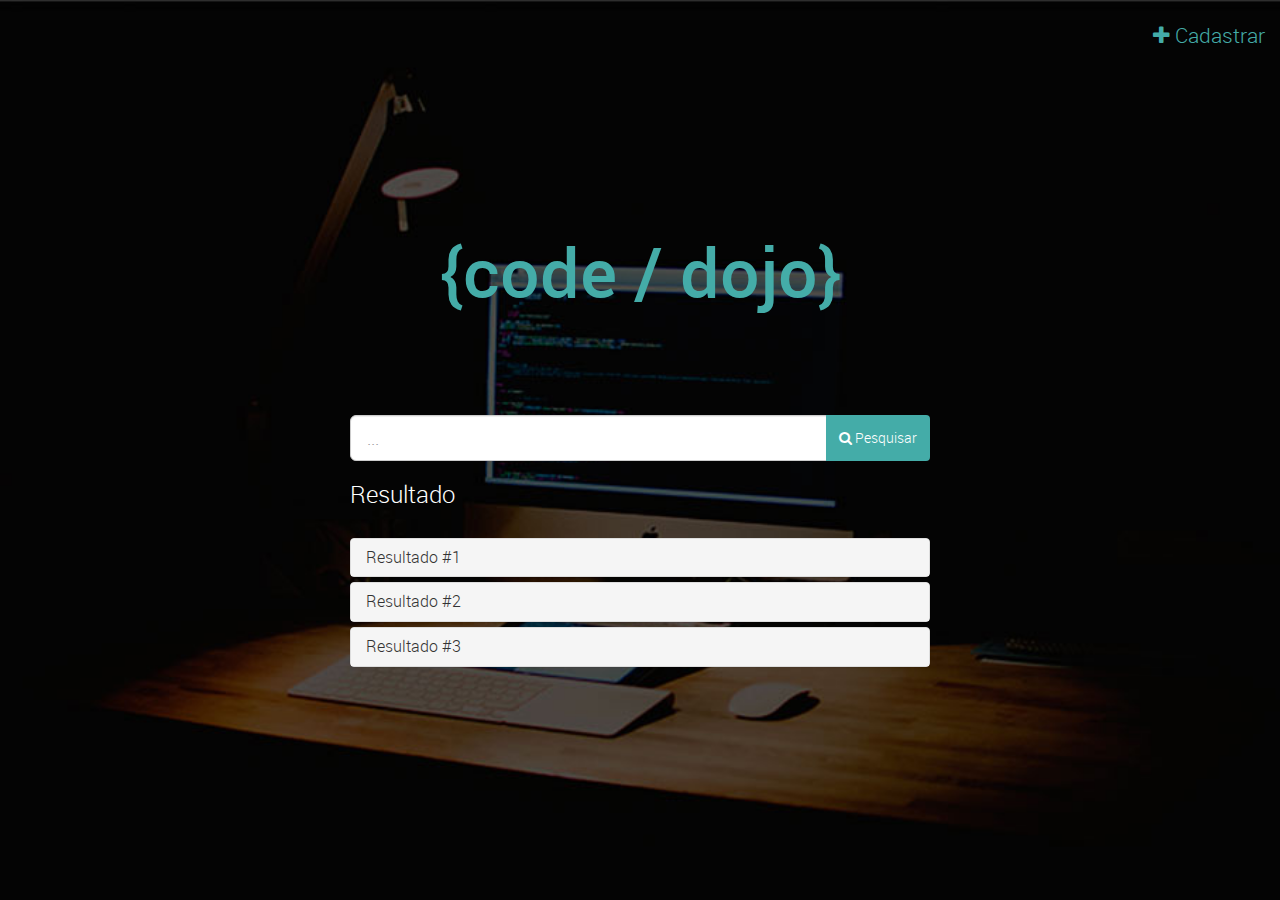
<file: index.html>
<!DOCTYPE html>
<html>
<head>
  <meta charset="utf-8">
  <meta http-equiv="X-UA-Compatible" content="IE=edge">
  <title></title>
  
   <!-- Bootstrap -->
    <link href="vendors/bootstrap/css/bootstrap.min.css" rel="stylesheet">
    <!-- Font Awesome -->
    <link href="fonts/font-awesome/css/font-awesome.min.css" rel="stylesheet">
    <!-- Custom Theme Style -->
 <link rel="stylesheet" href="css/fonts.css">
  <link rel="stylesheet" href="css/style.css">
</head>
<body>
  <div class="bt-action">
    <a href="cadastro.html" ><i class="fa fa-plus"></i> Cadastrar</a>
  </div>
  <div class="frameT">
        <div class="frameTC">
            <div class="content" id="login-gam">
                <h1>{code / dojo}</h1>
                <form action="">
                  <div class="row">
                    <div class="col-md-12">
                      <div class="input-group">
                        <input type="text" class="form-control  input-lg" placeholder="...">
                        <span class="input-group-btn">
                          <button class="btn   input-lg btn-cadastro" type="button"><i class="fa fa-search" aria-hidden="true"></i> Pesquisar </button>
                        </span>
                      </div><!-- /input-group -->
                    </div>
                  </div>
                </form>
                <div class="">
                  <h3>Resultado</h3>
              <div class="panel-group" id="accordion" role="tablist" aria-multiselectable="true">
  <div class="panel panel-default">
    <div class="panel-heading" role="tab" id="headingOne">
      <h4 class="panel-title">
        <a role="button" data-toggle="collapse" data-parent="#accordion" href="#collapseOne" aria-expanded="true" aria-controls="collapseOne">
          Resultado #1
        </a>
      </h4>
    </div>
    <div id="collapseOne" class="panel-collapse collapse" role="tabpanel" aria-labelledby="headingOne">
      <div class="panel-body">
        <p class="col-md-6"><label for="">Nome:</label> fulado de tal</p>
        <p class="col-md-6"><label for="">E-mail:</label> teste@teste.com.br</p>
        <p class="col-md-6"><label for="">Telefone:</label> telefone</p>
        <p class="col-md-6"><label for="">Empresa:</label> empresa</p>
        <p class="col-md-12"><label for="">Obs:</label> Lorem ipsum dolor sit amet, consectetur adipisicing elit. Saepe labore accusamus ex, maxime corrupti similique delectus, tenetur ipsa, molestiae dolorum debitis ut amet aut. Dignissimos omnis ipsam sapiente vero, eaque.</p>
        <div class="col-md-4 pull-right">
          <button type="button" class="btn btn-info btn-xs "><span class="glyphicon glyphicon-pencil"></span> Editar</button>
          <button type="button" class="btn btn-danger btn-xs "><span class="glyphicon glyphicon-trash"></span> Delete</button>
        </div>
      </div>
    </div>
  </div>
  <div class="panel panel-default">
    <div class="panel-heading" role="tab" id="headingTwo">
      <h4 class="panel-title">
        <a class="collapsed" role="button" data-toggle="collapse" data-parent="#accordion" href="#collapseTwo" aria-expanded="false" aria-controls="collapseTwo">
          Resultado #2
        </a>
      </h4>
    </div>
    <div id="collapseTwo" class="panel-collapse collapse" role="tabpanel" aria-labelledby="headingTwo">
      <div class="panel-body">
         <p class="col-md-6"><label for="">Nome:</label> fulado de tal</p>
        <p class="col-md-6"><label for="">E-mail:</label> teste@teste.com.br</p>
        <p class="col-md-6"><label for="">Telefone:</label> telefone</p>
        <p class="col-md-6"><label for="">Empresa:</label> empresa</p>
        <p class="col-md-12"><label for="">Obs:</label> Lorem ipsum dolor sit amet, consectetur adipisicing elit. Saepe labore accusamus ex, maxime corrupti similique delectus, tenetur ipsa, molestiae dolorum debitis ut amet aut. Dignissimos omnis ipsam sapiente vero, eaque.</p>
        <div class="col-md-4 pull-right">
          <button type="button" class="btn btn-info btn-xs "><span class="glyphicon glyphicon-pencil"></span> Editar</button>
          <button type="button" class="btn btn-danger btn-xs "><span class="glyphicon glyphicon-trash"></span> Delete</button>
        </div>
      </div>
    </div>
  </div>
  <div class="panel panel-default">
    <div class="panel-heading" role="tab" id="headingThree">
      <h4 class="panel-title">
        <a class="collapsed" role="button" data-toggle="collapse" data-parent="#accordion" href="#collapseThree" aria-expanded="false" aria-controls="collapseThree">
          Resultado #3
        </a>
      </h4>
    </div>
    <div id="collapseThree" class="panel-collapse collapse" role="tabpanel" aria-labelledby="headingThree">
      <div class="panel-body">
         <p class="col-md-6"><label for="">Nome:</label> fulado de tal</p>
        <p class="col-md-6"><label for="">E-mail:</label> teste@teste.com.br</p>
        <p class="col-md-6"><label for="">Telefone:</label> telefone</p>
        <p class="col-md-6"><label for="">Empresa:</label> empresa</p>
        <p class="col-md-12"><label for="">Obs:</label> Lorem ipsum dolor sit amet, consectetur adipisicing elit. Saepe labore accusamus ex, maxime corrupti similique delectus, tenetur ipsa, molestiae dolorum debitis ut amet aut. Dignissimos omnis ipsam sapiente vero, eaque.</p>
        <div class="col-md-4 pull-right">
          <button type="button" class="btn btn-info btn-xs "><span class="glyphicon glyphicon-pencil"></span> Editar</button>
          <button type="button" class="btn btn-danger btn-xs "><span class="glyphicon glyphicon-trash"></span> Delete</button>
        </div>
      </div>
    </div>
  </div>
</div>
                </div>
        <div class="clear"></div>
    </div>
</div>
</div>
<script src="vendors/jquery/dist/jquery.min.js"></script>
<script src="vendors/bootstrap/js/bootstrap.min.js"></script>
</body>
</html>
</file>
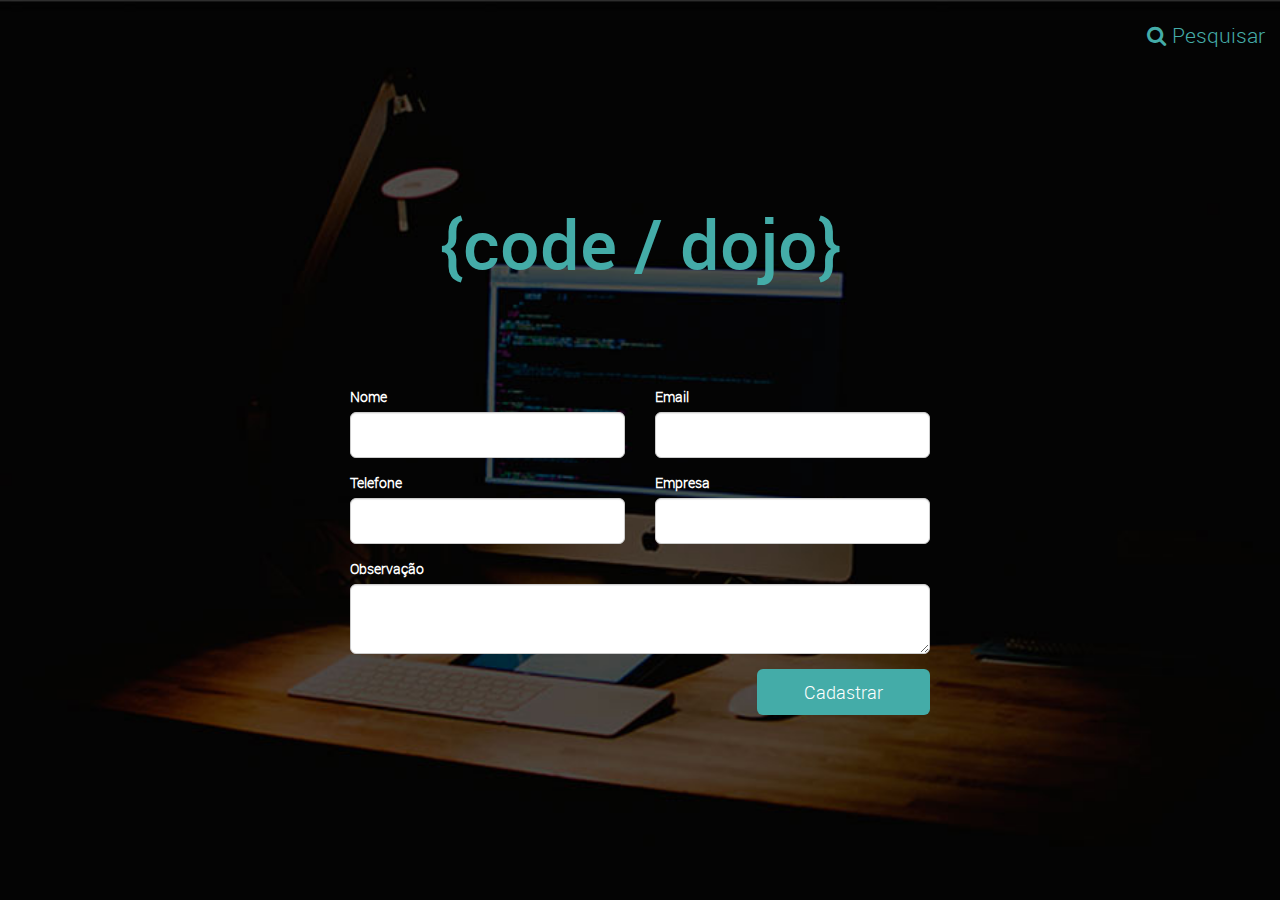
<file: cadastro.html>
<!DOCTYPE html>
<html>
<head>
  <meta charset="utf-8">
  <meta http-equiv="X-UA-Compatible" content="IE=edge">
  <title></title>
   
   <!-- Bootstrap -->
    <link href="vendors/bootstrap/css/bootstrap.min.css" rel="stylesheet">
    <!-- Font Awesome -->
    <link href="fonts/font-awesome/css/font-awesome.min.css" rel="stylesheet">
    <!-- Custom Theme Style -->
 <link rel="stylesheet" href="css/fonts.css">
  <link rel="stylesheet" href="css/style.css">
</head>
<body>
   <div class="bt-action">
    <a href="index.html" > <i class="fa fa-search"></i> Pesquisar</a>
  </div>
  <div class="frameT">
        <div class="frameTC">
            <div class="content" id="login-gam">
                <h1>{code / dojo}</h1>
                <form action="">
                  <div class="row">
                    <div class="col-md-6">
                      <div class="form-group">
                        <label>Nome</label>
                        <input type="text" class="form-control input-lg" placeholder="">
                      </div>
                    </div>
                    <div class="col-md-6">
                      <div class="form-group">
                        <label>Email</label>
                        <input type="email" class="form-control input-lg" placeholder="">
                      </div>
                    </div>
                    
                  </div>
                    <div class="row">
                    <div class="col-md-6">
                      <div class="form-group">
                        <label>Telefone</label>
                        <input type="tel" class="form-control input-lg" placeholder="">
                      </div>
                    </div>
                    <div class="col-md-6">
                      <div class="form-group">
                        <label>Empresa</label>
                        <input type="text" class="form-control input-lg" placeholder="">
                      </div>
                    </div>
                    
                  </div>
                    <div class="row">
                      <div class="col-md-12">
                        <div class="form-group">
                          <label>Observação</label>
                          <textarea name="" id="" class="form-control input-lg" ></textarea>
                         </div>
                      </div>
                    </div>
                    <div class="row">
                      <div class="col-md-4 pull-right">
                       <button type="button" class="btn btn-cadastro btn-lg btn-block">Cadastrar</button>
                      </div>
                    </div>
                </form>
        <div class="clear"></div>
    </div>
</div>
</div>
<script src="vendors/jquery/dist/jquery.min.js"></script>
<script src="vendors/bootstrap/js/bootstrap.min.js"></script>
</body>
</html>
</file>
<file: css/fonts.css>
@font-face {
    font-family: 'robotoblack';
    src: url('../fonts/roboto/Roboto-Black-webfont.eot');
    src: url('../fonts/roboto/Roboto-Black-webfont.eot?#iefix') format('embedded-opentype'),
         url('../fonts/roboto/Roboto-Black-webfont.woff') format('woff'),
         url('../fonts/roboto/Roboto-Black-webfont.ttf') format('truetype'),
         url('../fonts/roboto/Roboto-Black-webfont.svg#robotoblack') format('svg');
    font-weight: normal;
    font-style: normal;

}

@font-face {
    font-family: 'robotoblack_italic';
    src: url('../fonts/roboto/Roboto-BlackItalic-webfont.eot');
    src: url('../fonts/roboto/Roboto-BlackItalic-webfont.eot?#iefix') format('embedded-opentype'),
         url('../fonts/roboto/Roboto-BlackItalic-webfont.woff') format('woff'),
         url('../fonts/roboto/Roboto-BlackItalic-webfont.ttf') format('truetype'),
         url('../fonts/roboto/Roboto-BlackItalic-webfont.svg#robotoblack_italic') format('svg');
    font-weight: normal;
    font-style: normal;

}

@font-face {
    font-family: 'robotobold';
    src: url('../fonts/roboto/Roboto-Bold-webfont.eot');
    src: url('../fonts/roboto/Roboto-Bold-webfont.eot?#iefix') format('embedded-opentype'),
         url('../fonts/roboto/Roboto-Bold-webfont.woff') format('woff'),
         url('../fonts/roboto/Roboto-Bold-webfont.ttf') format('truetype'),
         url('../fonts/roboto/Roboto-Bold-webfont.svg#robotobold') format('svg');
    font-weight: normal;
    font-style: normal;

}

@font-face {
    font-family: 'roboto_condensedbold';
    src: url('../fonts/roboto/RobotoCondensed-Bold-webfont.eot');
    src: url('../fonts/roboto/RobotoCondensed-Bold-webfont.eot?#iefix') format('embedded-opentype'),
         url('../fonts/roboto/RobotoCondensed-Bold-webfont.woff') format('woff'),
         url('../fonts/roboto/RobotoCondensed-Bold-webfont.ttf') format('truetype'),
         url('../fonts/roboto/RobotoCondensed-Bold-webfont.svg#roboto_condensedbold') format('svg');
    font-weight: normal;
    font-style: normal;

}

@font-face {
    font-family: 'roboto_condensedbold_italic';
    src: url('../fonts/roboto/RobotoCondensed-BoldItalic-webfont.eot');
    src: url('../fonts/roboto/RobotoCondensed-BoldItalic-webfont.eot?#iefix') format('embedded-opentype'),
         url('../fonts/roboto/RobotoCondensed-BoldItalic-webfont.woff') format('woff'),
         url('../fonts/roboto/RobotoCondensed-BoldItalic-webfont.ttf') format('truetype'),
         url('../fonts/roboto/RobotoCondensed-BoldItalic-webfont.svg#roboto_condensedbold_italic') format('svg');
    font-weight: normal;
    font-style: normal;

}

@font-face {
    font-family: 'robotobold_italic';
    src: url('../fonts/roboto/Roboto-BoldItalic-webfont.eot');
    src: url('../fonts/roboto/Roboto-BoldItalic-webfont.eot?#iefix') format('embedded-opentype'),
         url('../fonts/roboto/Roboto-BoldItalic-webfont.woff') format('woff'),
         url('../fonts/roboto/Roboto-BoldItalic-webfont.ttf') format('truetype'),
         url('../fonts/roboto/Roboto-BoldItalic-webfont.svg#robotobold_italic') format('svg');
    font-weight: normal;
    font-style: normal;

}

@font-face {
    font-family: 'roboto_condenseditalic';
    src: url('../fonts/roboto/RobotoCondensed-Italic-webfont.eot');
    src: url('../fonts/roboto/RobotoCondensed-Italic-webfont.eot?#iefix') format('embedded-opentype'),
         url('../fonts/roboto/RobotoCondensed-Italic-webfont.woff') format('woff'),
         url('../fonts/roboto/RobotoCondensed-Italic-webfont.ttf') format('truetype'),
         url('../fonts/roboto/RobotoCondensed-Italic-webfont.svg#roboto_condenseditalic') format('svg');
    font-weight: normal;
    font-style: normal;

}

@font-face {
    font-family: 'robotoitalic';
    src: url('../fonts/roboto/Roboto-Italic-webfont.eot');
    src: url('../fonts/roboto/Roboto-Italic-webfont.eot?#iefix') format('embedded-opentype'),
         url('../fonts/roboto/Roboto-Italic-webfont.woff') format('woff'),
         url('../fonts/roboto/Roboto-Italic-webfont.ttf') format('truetype'),
         url('../fonts/roboto/Roboto-Italic-webfont.svg#robotoitalic') format('svg');
    font-weight: normal;
    font-style: normal;

}

@font-face {
    font-family: 'roboto_condensedlight';
    src: url('../fonts/roboto/RobotoCondensed-Light-webfont.eot');
    src: url('../fonts/roboto/RobotoCondensed-Light-webfont.eot?#iefix') format('embedded-opentype'),
         url('../fonts/roboto/RobotoCondensed-Light-webfont.woff') format('woff'),
         url('../fonts/roboto/RobotoCondensed-Light-webfont.ttf') format('truetype'),
         url('../fonts/roboto/RobotoCondensed-Light-webfont.svg#roboto_condensedlight') format('svg');
    font-weight: normal;
    font-style: normal;

}

@font-face {
    font-family: 'roboto_condensedlight_italic';
    src: url('../fonts/roboto/RobotoCondensed-LightItalic-webfont.eot');
    src: url('../fonts/roboto/RobotoCondensed-LightItalic-webfont.eot?#iefix') format('embedded-opentype'),
         url('../fonts/roboto/RobotoCondensed-LightItalic-webfont.woff') format('woff'),
         url('../fonts/roboto/RobotoCondensed-LightItalic-webfont.ttf') format('truetype'),
         url('../fonts/roboto/RobotoCondensed-LightItalic-webfont.svg#roboto_condensedlight_italic') format('svg');
    font-weight: normal;
    font-style: normal;

}
@font-face {
    font-family: 'robotolight';
    src: url('../fonts/roboto/Roboto-Light-webfont.eot');
    src: url('../fonts/roboto/Roboto-Light-webfont.eot?#iefix') format('embedded-opentype'),
         url('../fonts/roboto/Roboto-Light-webfont.woff') format('woff'),
         url('../fonts/roboto/Roboto-Light-webfont.ttf') format('truetype'),
         url('../fonts/roboto/Roboto-Light-webfont.svg#robotolight') format('svg');
    font-weight: normal;
    font-style: normal;

}

@font-face {
    font-family: 'robotolight_italic';
    src: url('../fonts/roboto/Roboto-LightItalic-webfont.eot');
    src: url('../fonts/roboto/Roboto-LightItalic-webfont.eot?#iefix') format('embedded-opentype'),
         url('../fonts/roboto/Roboto-LightItalic-webfont.woff') format('woff'),
         url('../fonts/roboto/Roboto-LightItalic-webfont.ttf') format('truetype'),
         url('../fonts/roboto/Roboto-LightItalic-webfont.svg#robotolight_italic') format('svg');
    font-weight: normal;
    font-style: normal;

}

@font-face {
    font-family: 'robotomedium';
    src: url('../fonts/roboto/Roboto-Medium-webfont.eot');
    src: url('../fonts/roboto/Roboto-Medium-webfont.eot?#iefix') format('embedded-opentype'),
         url('../fonts/roboto/Roboto-Medium-webfont.woff') format('woff'),
         url('../fonts/roboto/Roboto-Medium-webfont.ttf') format('truetype'),
         url('../fonts/roboto/Roboto-Medium-webfont.svg#robotomedium') format('svg');
    font-weight: normal;
    font-style: normal;

}

@font-face {
    font-family: 'robotomedium_italic';
    src: url('../fonts/roboto/Roboto-MediumItalic-webfont.eot');
    src: url('../fonts/roboto/Roboto-MediumItalic-webfont.eot?#iefix') format('embedded-opentype'),
         url('../fonts/roboto/Roboto-MediumItalic-webfont.woff') format('woff'),
         url('../fonts/roboto/Roboto-MediumItalic-webfont.ttf') format('truetype'),
         url('../fonts/roboto/Roboto-MediumItalic-webfont.svg#robotomedium_italic') format('svg');
    font-weight: normal;
    font-style: normal;

}
@font-face {
    font-family: 'robotoregular';
    src: url('../fonts/roboto/Roboto-Regular-webfont.eot');
    src: url('../fonts/roboto/Roboto-Regular-webfont.eot?#iefix') format('embedded-opentype'),
         url('../fonts/roboto/Roboto-Regular-webfont.woff') format('woff'),
         url('../fonts/roboto/Roboto-Regular-webfont.ttf') format('truetype'),
         url('../fonts/roboto/Roboto-Regular-webfont.svg#robotoregular') format('svg');
    font-weight: normal;
    font-style: normal;

}
@font-face {
    font-family: 'robotothin';
    src: url('../fonts/roboto/Roboto-Thin-webfont.eot');
    src: url('../fonts/roboto/Roboto-Thin-webfont.eot?#iefix') format('embedded-opentype'),
         url('../fonts/roboto/Roboto-Thin-webfont.woff') format('woff'),
         url('../fonts/roboto/Roboto-Thin-webfont.ttf') format('truetype'),
         url('../fonts/roboto/Roboto-Thin-webfont.svg#robotothin') format('svg');
    font-weight: normal;
    font-style: normal;

}
@font-face {
    font-family: 'robotothin_italic';
    src: url('../fonts/roboto/Roboto-ThinItalic-webfont.eot');
    src: url('../fonts/roboto/Roboto-ThinItalic-webfont.eot?#iefix') format('embedded-opentype'),
         url('../fonts/roboto/Roboto-ThinItalic-webfont.woff') format('woff'),
         url('../fonts/roboto/Roboto-ThinItalic-webfont.ttf') format('truetype'),
         url('../fonts/roboto/Roboto-ThinItalic-webfont.svg#robotothin_italic') format('svg');
    font-weight: normal;
    font-style: normal;

}
</file>
<file: css/style.css>
*{
  margin: 0;
  padding: 0;
}
html,body{
  min-height: 100%;
  width: 100%;
  font-family: 'robotolight';
}
div.frameT {
  width: 100%;
  padding: 0;
  display: table;
  height: 100%;
  position: absolute;
  top: 0;
  left: 0;
  margin: 0;
}

div.frameTC {
  padding: 15px;
  vertical-align: middle;
  display: table-cell;
  margin: 0;
}
div.content {
  max-width: 600px;
  width: 100%;
  color: #fff;
  margin: 0 auto;
  text-align: left;
  padding: 10px;
}
.clear{
  clear: both;
}
body{
  background: url(../img/bg.jpg);
  background-repeat: no-repeat;
  background-size: cover;
}
.content h1{
  font-family: 'robotomedium';
   color: #44aca8;
   text-align: center;
   font-size: 5em;
   margin-bottom: 1.5em;
}
.btn-cadastro{
  background: #44aca8;
}
.panel{
  margin-top: 30px;
}
.panel-body{
  color: #333;
}
.bt-action{
  float: right;
  margin: 15px;
}
.bt-action a{
      font-size: 1.5em;
    color: #44aca8;
   
    
     font-family: 'robotolight';
    height: 40px;
    text-align: center;
    display: block;
    line-height: 40px;
    vertical-align: middle;
    display: block;
    position: relative;
    z-index: 100;
    text-decoration: none;
}
</file>
